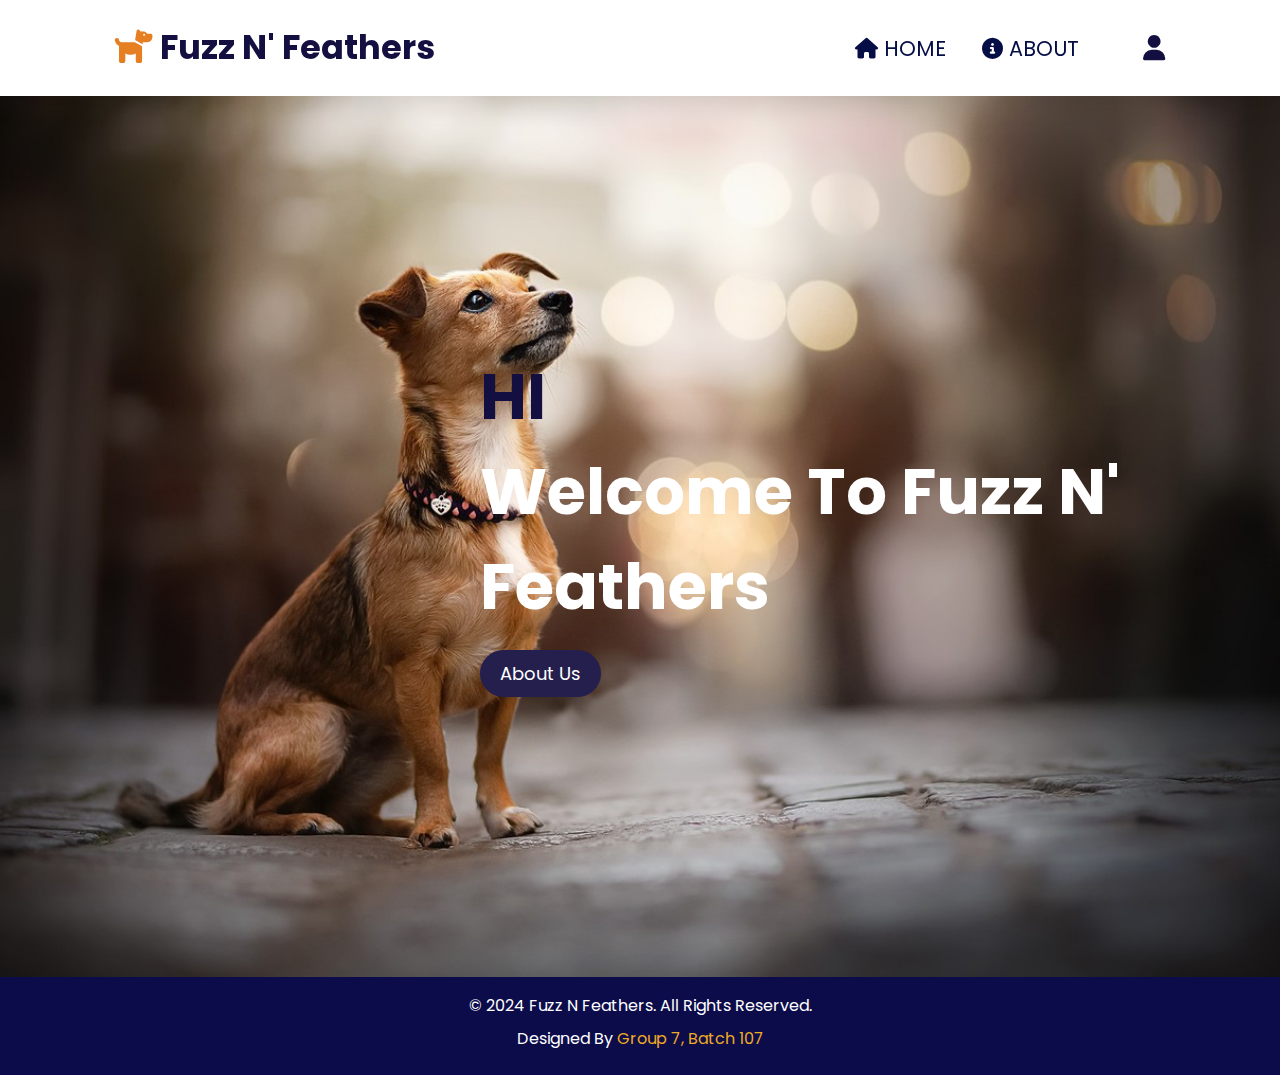
<file: index.html>
<!DOCTYPE html>
<html lang="en">
<head>
    <meta charset="UTF-8">
    <meta http-equiv="X-UA-Compatible" content="IE=edge">
    <meta name="viewport" content="width=device-width, initial-scale=1.0">
    <title>Fuzz n' Feathers</title>
    <link rel="stylesheet" href="https://cdnjs.cloudflare.com/ajax/libs/font-awesome/6.5.1/css/all.min.css">
    <link rel="stylesheet" href="../styles/index.css">
</head>
<body>

<header class="header">
    <a href="#" class="logo">
        <i class="fas fa-dog"></i>
        Fuzz n' Feathers
    </a>
    <nav class="navbar">
        <a href="../html/index.html"><i class="fas fa-home"></i> HOME</a>
        <a href="../html/about.html"><i class="fas fa-info-circle"></i> ABOUT</a>
    </nav>
    <div class="icons">
        <div id="login-btn">
            <a href="../html/signin.html">
                <i class="fas fa-user"></i>
            </a>
        </div>
    </div>
</header>

<section class="home" id="home">
    <div class="content">
        <h3><span>HI <br> </span>Welcome to Fuzz n' Feathers</h3>
        <a href="../html/about.html" class="btn"><span>About Us</span></a>
    </div>
</section>

<footer>
    <p>&copy; 2024 Fuzz n Feathers. All rights reserved.</p>
    <p>Designed by <a href="#">Group 7, Batch 107 </a></p>
  </footer>


</body>
</html>
</file>
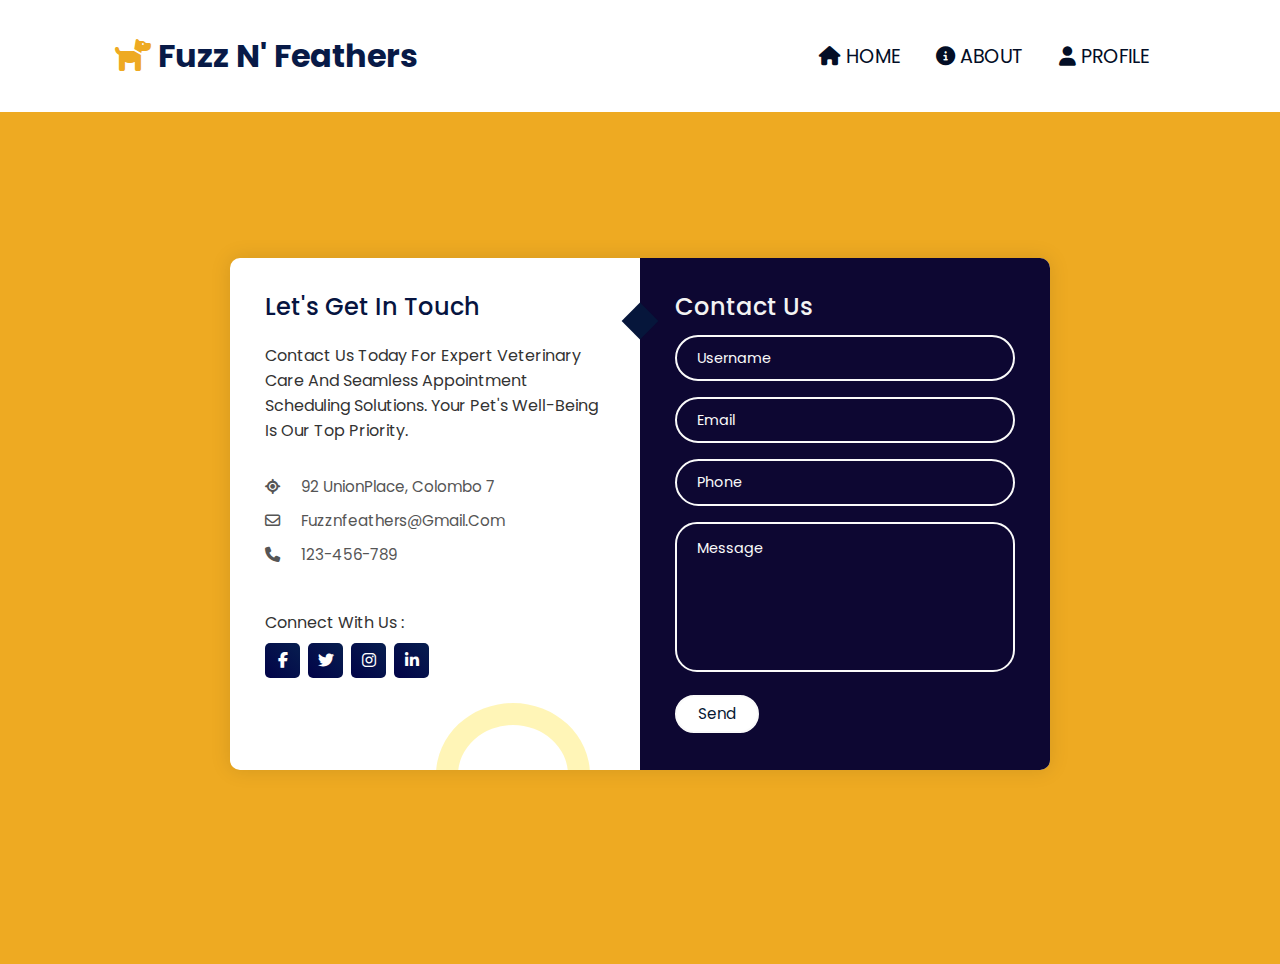
<file: contact.html>
<!DOCTYPE html>
<html lang="en">
<head>
    <meta charset="UTF-8">
    <meta http-equiv="X-UA-Compatible" content="IE=edge">
    <meta name="viewport" content="width=device-width, initial-scale=1.0">
    <title>Fuzz n' Feathers </title>
    <link rel="stylesheet" href="https://cdnjs.cloudflare.com/ajax/libs/font-awesome/6.5.1/css/all.min.css">
    <link rel="stylesheet" href="../styles/contact.css">
</head>
<body>

<header class="header">
    <a href="#" class="logo"> 
        <i class="fas fa-dog"> </i>
        Fuzz n' Feathers
    </a>
    <nav class="navbar">
        <a href="../html/index.html"><i class="fas fa-home"></i> HOME</a>
        <a href="../html/about.html"><i class="fas fa-info-circle"></i> ABOUT</a>
        <a href="../html/client.php"> <i class="fas fa-user"></i> PROFILE</a>
    </nav>
</header>

<div class="container">
  
    <div class="form">
        <div class="contact-info">
            <h3 class="title">Let's get in touch</h3>
            <p class="text">
                Contact us today for expert veterinary care and seamless appointment scheduling solutions. 
                Your pet's well-being is our top priority.
            </p>

            <div class="info">
                <div class="information">
                    <i class="fas fa-location"></i> 
                    <p>92 UnionPlace, Colombo 7</p>
                </div>

                <div class="information">
                    <i class="fa-regular fa-envelope"></i>
                    <p>fuzznfeathers@gmail.com</p>
                </div>

                <div class="information">
                    <i class="fa-solid fa-phone"></i>
                    <p>123-456-789</p>
                </div>
            </div>

            <div class="social-media">
                <p>Connect with us :</p>
                <div class="social-icons">
                    <a href="#">
                        <i class="fab fa-facebook-f"></i>
                    </a>
                    <a href="#">
                        <i class="fab fa-twitter"></i>
                    </a>
                    <a href="#">
                        <i class="fab fa-instagram"></i>
                    </a>
                    <a href="#">
                        <i class="fab fa-linkedin-in"></i>
                    </a>
                </div>
            </div>
        </div>

        <div class="contact-form">
          


            <form action="inquiries_sent.php" method="POST" autocomplete="off">
              
              <h3 class="title">Contact us</h3>
              <div class="input-container">
                  <input type="text" name="name" class="input" />
                  <label for="">Username</label>
                  <span>Username</span>
              </div>
              <div class="input-container">
                  <input type="email" name="email" class="input" />
                  <label for="">Email</label>
                  <span>Email</span>
              </div>
              <div class="input-container">
                  <input type="tel" name="phone" class="input" />
                  <label for="">Phone</label>
                  <span>Phone</span>
              </div>
              <div class="input-container textarea">
                  <textarea name="message" class="input"></textarea>
                  <label for="">Message</label>
                  <span>Message</span>
              </div>
              <input type="submit" value="Send" class="btn" />
          </form>
      </div>
</div>




<script src="/script/contact.js"></script>



</body>
</html>
</file>
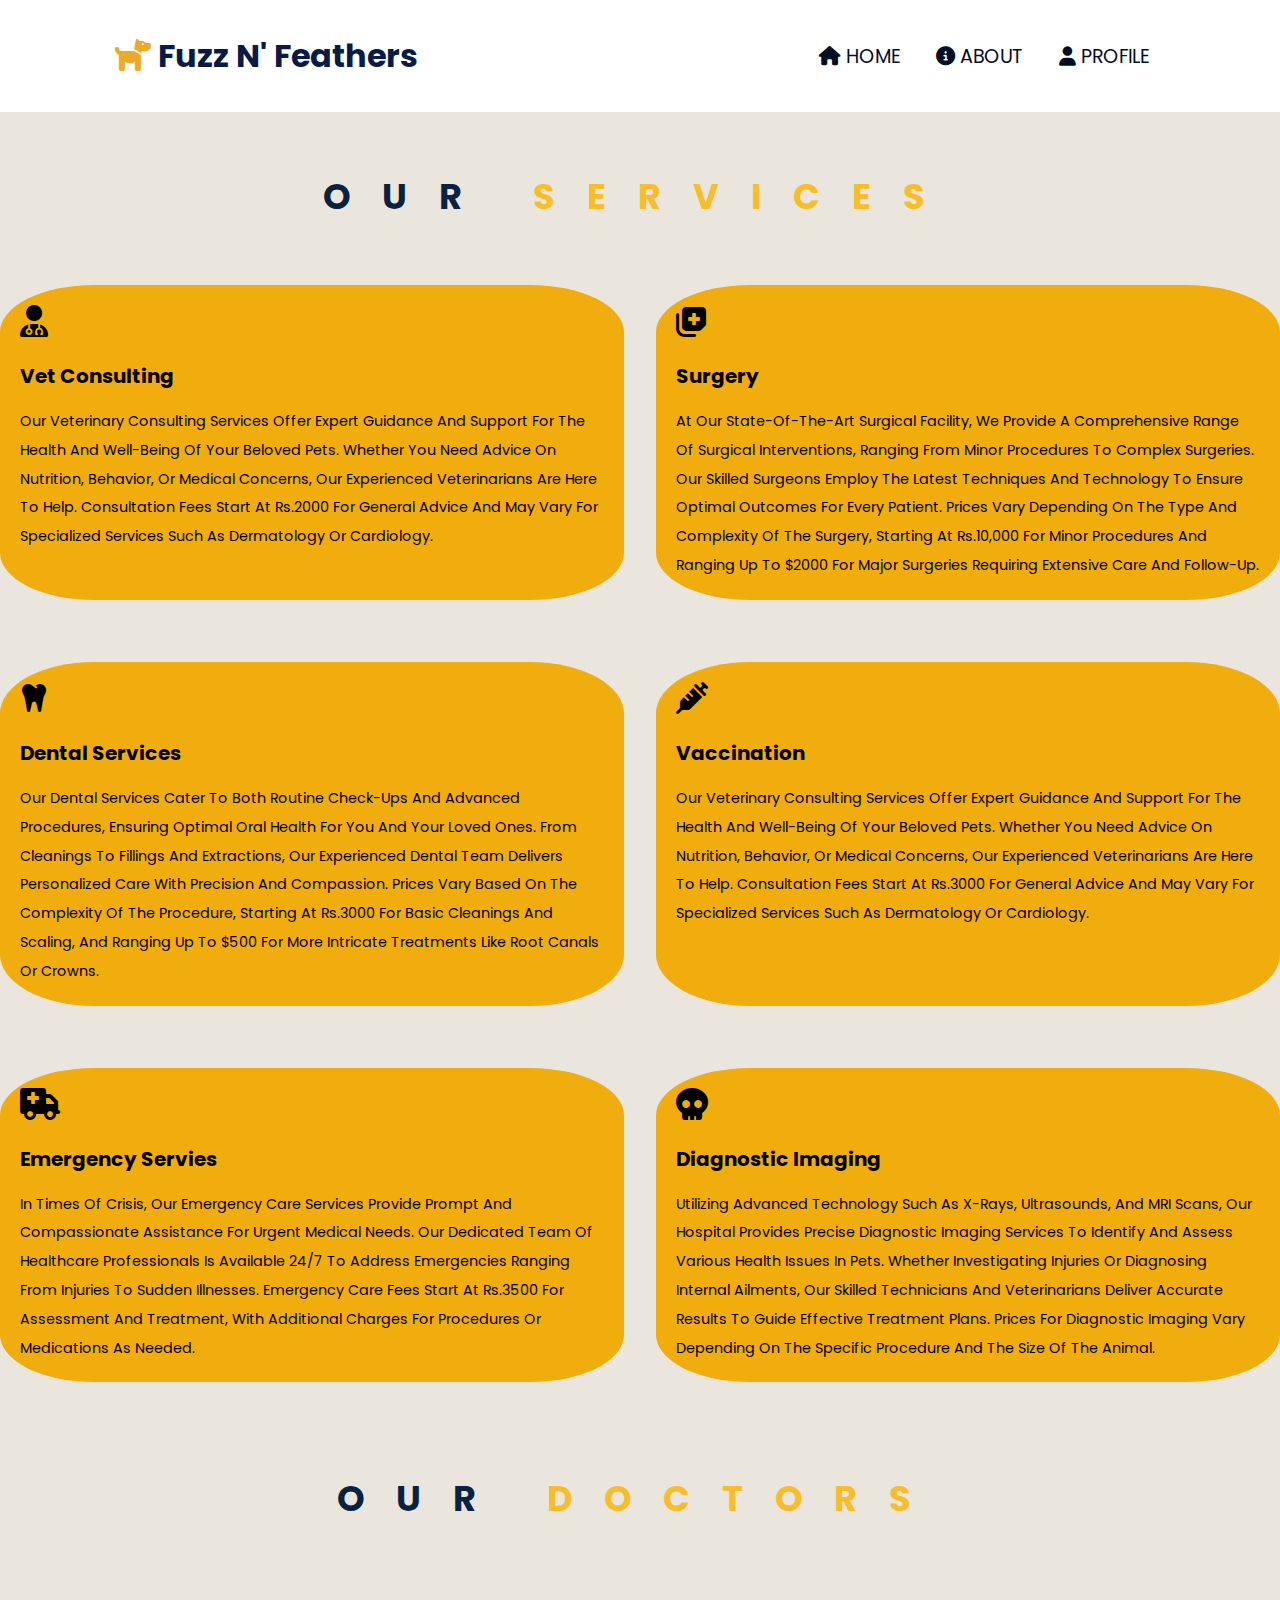
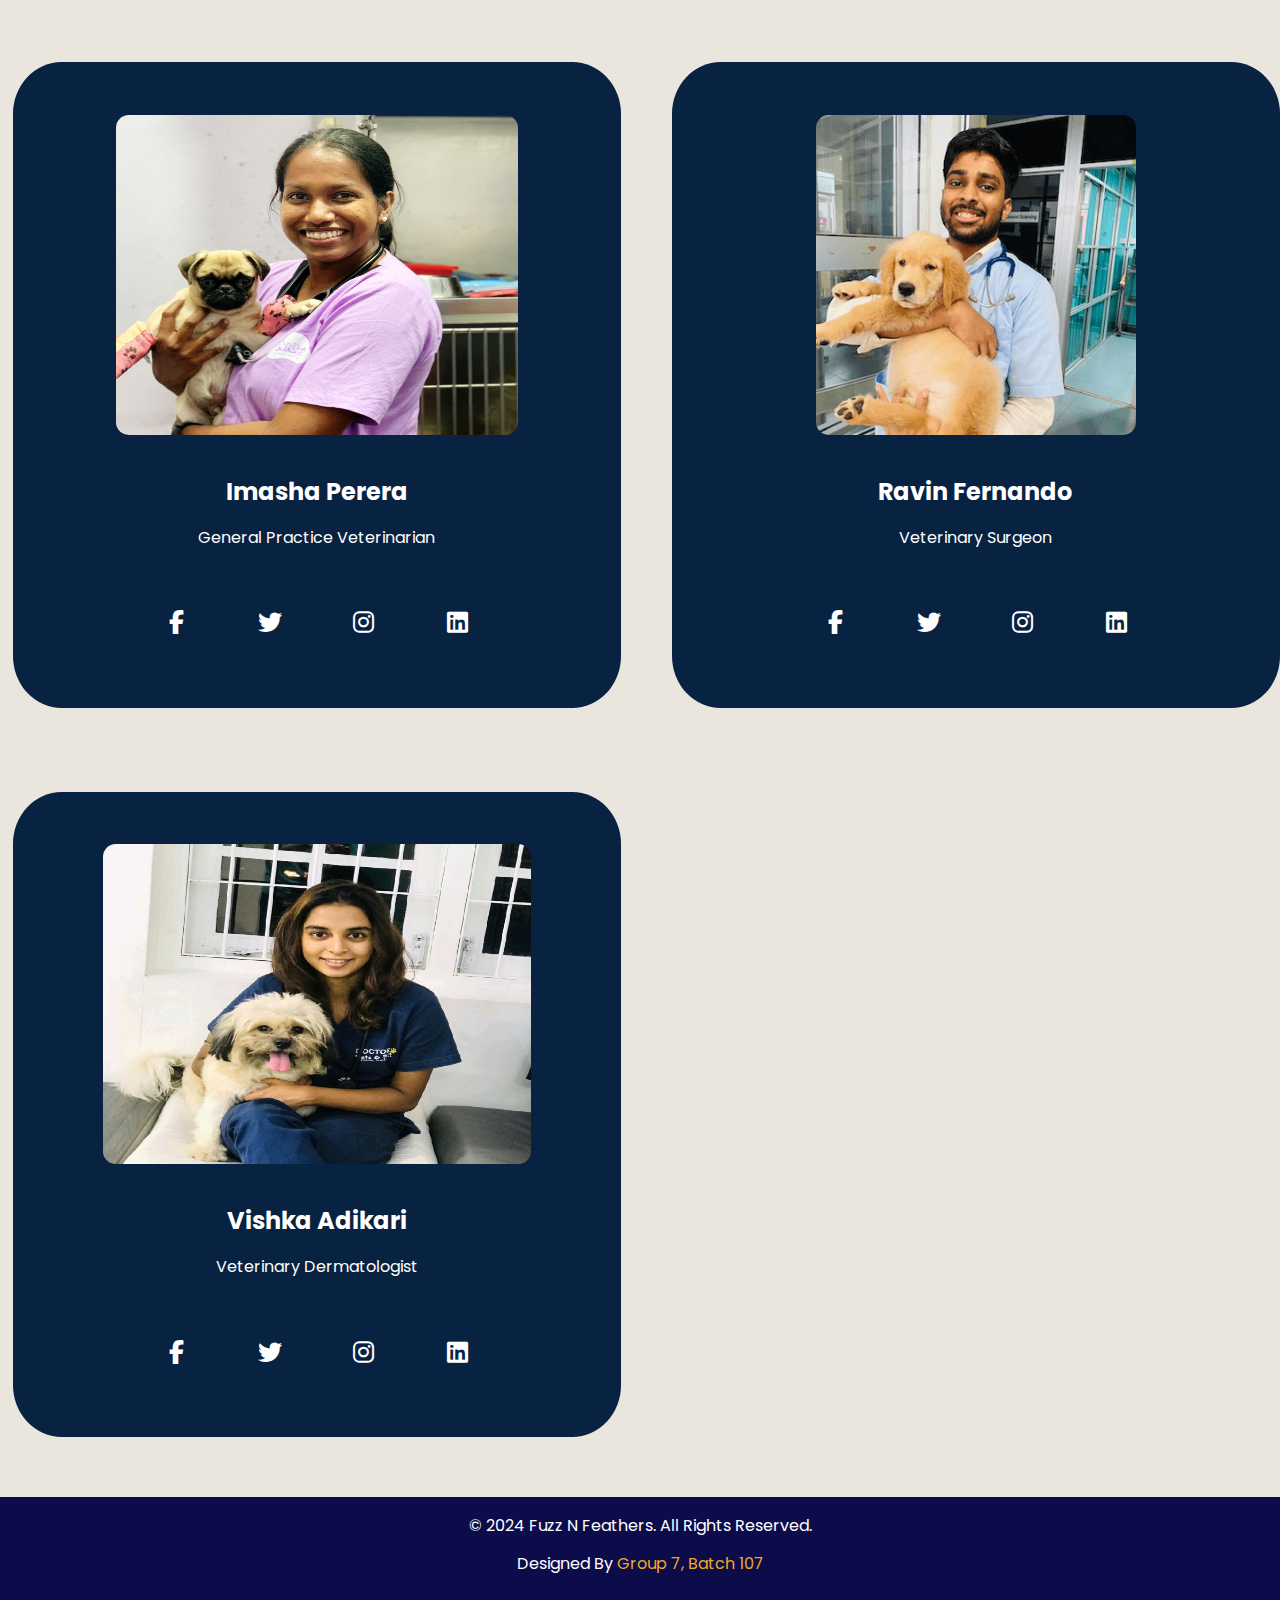
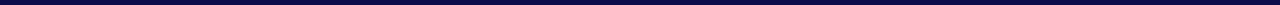
<file: services.html>
<!DOCTYPE html>
<html lang="en">
<head>
    <meta charset="UTF-8">
    <meta http-equiv="X-UA-Compatible" content="IE=egde">
    <meta name="viewport" content="width=device-width, initial-scale=1.0">
    <title>Fuzz n' Feathers  </title>
    <link rel="stylesheet" href="https://cdnjs.cloudflare.com/ajax/libs/font-awesome/6.5.1/css/all.min.css">
    <link rel="stylesheet" href="../styles/services.css">
    

</head>
<body>

<header class="header">

    <a href="#" class="logo"> 
        <i class="fas fa-dog"> </i>
        Fuzz n' Feathers</a>


    <nav class="navbar">
        
        <a href="../html/index.html"><i class="fas fa-home"></i> HOME</a>
        <a href="../html/about.html"><i class="fas fa-info-circle"></i> ABOUT</a>
        <a href="../html/client.php"> <i class="fas fa-user"></i> PROFILE</a>
            
        
    </nav>
</header>



<section class="services" id="services">

    <h1 class="heading"> our <span>Services</span></h1>

    <div class="box-container">
        

        <div class="box">
            <i class="fa-solid fa-user-doctor"></i>
            <h3>Vet Consulting</h3>
            <p>Our veterinary consulting services offer expert guidance and support for the health and well-being of your beloved pets. Whether you need advice on nutrition, behavior, or medical concerns, our experienced veterinarians are here to help. Consultation fees start at Rs.2000 for general advice and may vary for specialized services such as dermatology or cardiology.</p>
        </div>

        <div class="box">
            <i class="fa-solid fa-notes-medical"></i>
            <h3>Surgery</h3>
            <p>At our state-of-the-art surgical facility, we provide a comprehensive range of surgical interventions, ranging from minor procedures to complex surgeries. Our skilled surgeons employ the latest techniques and technology to ensure optimal outcomes for every patient. Prices vary depending on the type and complexity of the surgery, starting at Rs.10,000 for minor procedures and ranging up to $2000 for major surgeries requiring extensive care and follow-up.</p>
        </div>

        <div class="box">
            <i class="fa-solid fa-tooth"></i>
            <h3>Dental Services</h3>
            <p>Our dental services cater to both routine check-ups and advanced procedures, ensuring optimal oral health for you and your loved ones. From cleanings to fillings and extractions, our experienced dental team delivers personalized care with precision and compassion. Prices vary based on the complexity of the procedure, starting at Rs.3000 for basic cleanings and scaling, and ranging up to $500 for more intricate treatments like root canals or crowns.</p>
        </div>

        <div class="box">
            <i class="fa-solid fa-syringe"></i>
            <h3>Vaccination</h3>
            <p>Our veterinary consulting services offer expert guidance and support for the health and well-being of your beloved pets. Whether you need advice on nutrition, behavior, or medical concerns, our experienced veterinarians are here to help. Consultation fees start at Rs.3000 for general advice and may vary for specialized services such as dermatology or cardiology.</p>
        </div>

        <div class="box">
            <i class="fa-solid fa-truck-medical"></i>
            <h3>Emergency Servies</h3>
            <p>In times of crisis, our emergency care services provide prompt and compassionate assistance for urgent medical needs. Our dedicated team of healthcare professionals is available 24/7 to address emergencies ranging from injuries to sudden illnesses. Emergency care fees start at Rs.3500 for assessment and treatment, with additional charges for procedures or medications as needed.</p>
        </div>

        <div class="box">
            <i class="fa-solid fa-skull"></i>
            <h3>Diagnostic Imaging</h3>
            <p>Utilizing advanced technology such as X-rays, ultrasounds, and MRI scans, our hospital provides precise diagnostic imaging services to identify and assess various health issues in pets. Whether investigating injuries or diagnosing internal ailments, our skilled technicians and veterinarians deliver accurate results to guide effective treatment plans. 
                Prices for diagnostic imaging vary depending on the specific procedure and the size of the animal.</p>
        </div>
    </div>
</section>




<section class="doctors" id="doctors" >
    <h1 class="heading">OUR <span>DOCTORS</span></h1>
<br>
<br>
<br>

<div class="box-container">

    <div class="box">
        <img src="../Images/doc1.jpg" alt="" width="75%" height="81%">
        <h3>Imasha Perera</h3>
        <span>General Practice Veterinarian</span>
        <div class="share">
            <a href="#" class="fab fa-facebook-f"></a>
            <a href="#" class="fab fa-twitter"></a>
            <a href="#" class="fab fa-instagram"></a>
            <a href="#" class="fab fa-linkedin"></a>

        </div>
    </div>

    <div class="box">
        <img src="../Images/doc2.png" alt="">
        <h3>Ravin Fernando</h3>
        <span>Veterinary Surgeon</span>
        <div class="share">
            <a href="#" class="fab fa-facebook-f"></a>
            <a href="#" class="fab fa-twitter"></a>
            <a href="#" class="fab fa-instagram"></a>
            <a href="#" class="fab fa-linkedin"></a>

        </div>
    </div>

    <div class="box">
        <img src="../Images/doc3.jpg" alt="" width="80%" height="81%">
        <h3>Vishka Adikari</h3>
        <span>Veterinary Dermatologist</span>
        <div class="share">
            <a href="#" class="fab fa-facebook-f"></a>
            <a href="#" class="fab fa-twitter"></a>
            <a href="#" class="fab fa-instagram"></a>
            <a href="#" class="fab fa-linkedin"></a>

        </div>
    </div>
</div>
</section>
<br>
<br>


<footer>
    <p>&copy; 2024 Fuzz n Feathers. All rights reserved.</p>
    <p>Designed by <a href="#">Group 7, Batch 107 </a></p>
  </footer>

  
</body>
</html>
</file>
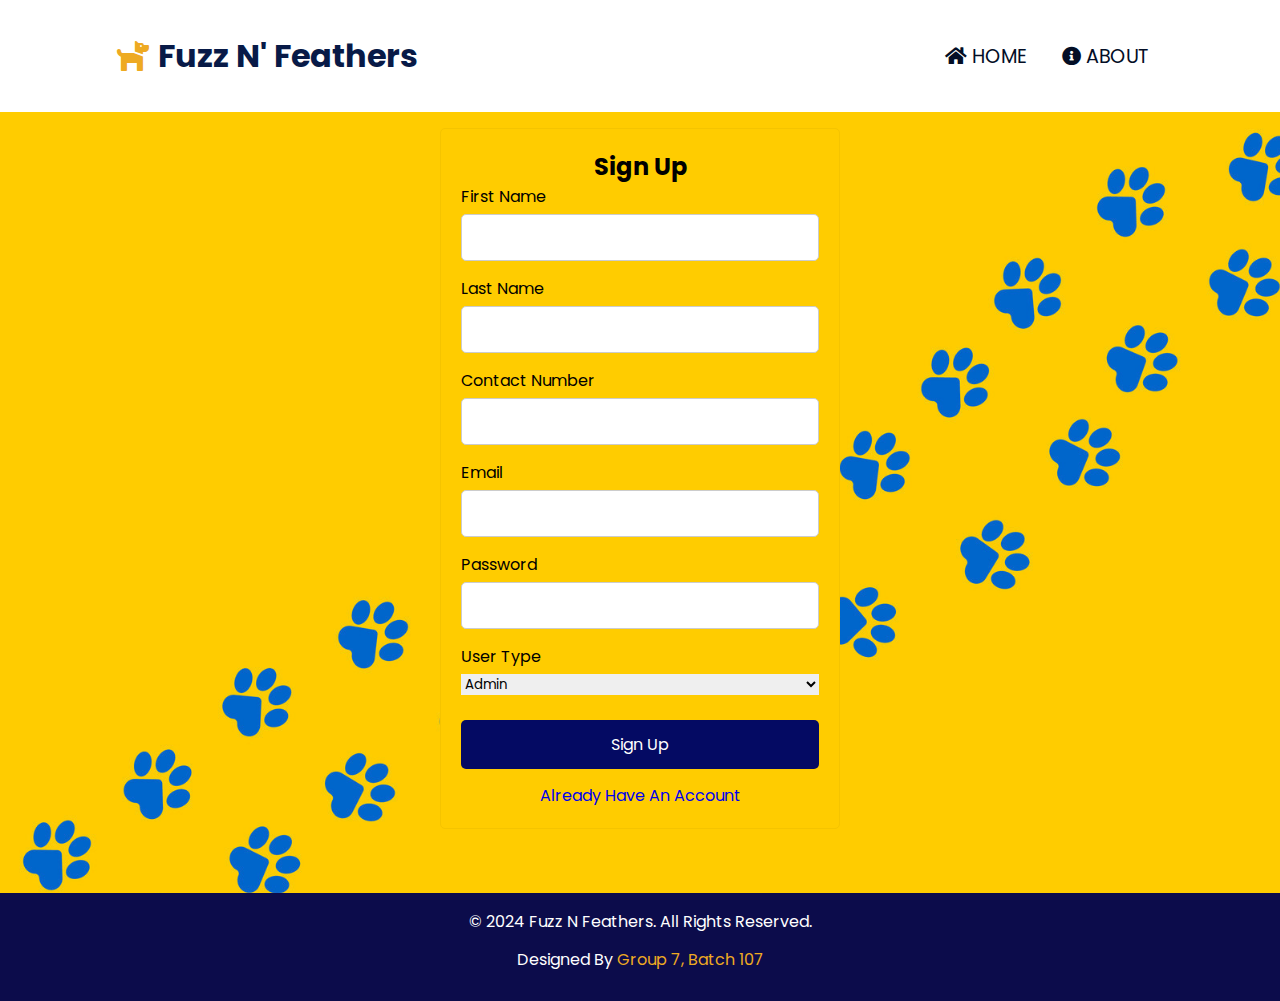
<file: signup.html>
<!DOCTYPE html>
<html lang="en">
<head>
    <meta charset="UTF-8">
    <title>Petcare</title>
    <link rel='stylesheet' href='https://cdnjs.cloudflare.com/ajax/libs/font-awesome/5.14.0/css/all.min.css'>
    <link rel="stylesheet" href="../styles/signup.css">

</head>
<body>

<header class="header">
    <a href="#" class="logo"> 
        <i class="fas fa-dog"> </i>
        Fuzz n' Feathers</a>
    <nav class="navbar">      
        <a href="../html/index.html"><i class="fas fa-home"></i> HOME</a>
        <a href="../html/about.html"><i class="fas fa-info-circle"></i> ABOUT</a>        
    </nav>
</header>

<div class="signup">
    <h1>Sign up</h1>
    <form action="../html/signup.php" method="POST">
        <label>First name</label>
        <input type="text" name="fname" required>
    
        <label>Last name</label>
        <input type="text" name="lname" required>
    
        <label>Contact Number</label>
        <input type="tel" name="cnum" required>
    
        <label>Email</label>
        <input type="email" name="email" required>
    
        <label>Password</label>
        <input type="password" name="pass" required>
    
        <label>User Type</label>
        <select name="usertype" required>
            <option value="admin">admin</option>
            <option value="client">client</option> 
        </select>
    
        <button type="submit" name="petcare">Sign Up</button> 
        
        <div class="link">
            <a href="../html/signin.html">Already have an Account</a>
        </div>
    </form>
    
</div>

<script  src="/script/signup.js"></script>

<footer>
    <p>&copy; 2024 Fuzz n Feathers. All rights reserved.</p>
    <p>Designed by <a href="#">Group 7, Batch 107 </a></p>
  </footer>



</body>
</html>
</file>
<file: styles/index.css>
@import url("https://fonts.googleapis.com/css2?family=Poppins:wght@100;300;400;500;600&display=swap");

* {
  font-family: "Poppins", sans-serif;
  margin: 0;
  padding: 0;
  box-sizing: border-box;
  outline: none;
  border: none;
  text-decoration: none;
  text-transform: capitalize;
  transition: 0.2s linear;
}

html {
  overflow: hidden;
}


.header {
  background: #fff;
  display: flex;
  align-items: center;
  justify-content: space-between;
  padding: 1.5rem 9%; 
  box-shadow: 0 0.5rem 1.5rem rgba(0, 0, 0, 0.1);
  position: fixed;
  top: 0;
  left: 0;
  right: 0;
  z-index: 1000;
  height: 6rem; 
}

.header.active {
  background-color: rgba(255, 255, 255, 0.9); 
}


.header .logo {
  font-size: 2.1rem;
  color: #130f40;
  font-weight: bolder;
}

.header .logo i {
  color: #e67e22;
}

.header .navbar {
  margin-left: auto; 
}

.header .navbar a {
  margin: 0 1rem;
  font-size: 1.3rem;
  color: #040d46;
}

.header .navbar a:hover {
  color: #e67e22;
}



.icons {
  display: flex;
  align-items: center;
}

.icons a,
.icons div {
  font-size: 1.6rem;
  margin-left: 1.5rem;
  color: #130f40;
  cursor: pointer;
}

.icons a:hover,
.icons div:hover {
  color: #e67e22;
}



.btn {
  display: inline-block;
  padding: 10px 20px;
  background-color: #0c0639;
  color: white;
  text-decoration: none;
  font-size: 18px;
  border: none;
  border-radius: 25px;
  position: relative;
  overflow: hidden;
  transition: all 0.3s ease;
}

.btn::before {
  content: '';
  position: absolute;
  top: 50%;
  left: 50%;
  width: 300%;
  height: 300%;
  background-color: rgba(255, 255, 255, 0.1);
  border-radius: 50%;
  transition: all 0.6s ease;
  z-index: 0;
  transform: translate(-50%, -50%);
}

.btn:hover::before {
  width: 0;
  height: 0;
}

.btn span {
  position: relative;
  z-index: 1;
}




.home {
  min-height: 100vh;
  display: flex;
  align-items: center;
  justify-content: flex-end;
  background: url(../Images/bgdog.jpg) no-repeat;
  background-position: center;
  background-size: cover;
  position: relative;
  margin-top: 6%;
}

.home .content {
  width: 50rem;
}

.home .content h3 {
  font-size: 4rem;
  color: #fff;
  padding-bottom: 1rem;
}

.home .content h3 span {
  color: #130f40;
}

@media (max-width: 991px) {
  html {
    font-size: 55%;
  }

  .header {
    padding: 2rem;
  }

  section {
    padding: 5rem 2rem;
  }
}

@media (max-width: 768px) {
  .header .navbar {
    position: absolute;
    top: 100%; 
    left: 0;
    right: 0;
    background: #fff;
    clip-path: polygon(0 1%, 100% 0, 100% 0, 0 0);
    display: none; 
  }

  .header .navbar.active {
    clip-path: polygon(0 1%, 100% 0, 100% 100%, 0 100%);
    display: block; 
  }

  .header .navbar a {
    display: block;
    margin: 2rem;
    font-size: 2rem;
  }
}

@media (max-width: 450px) {
  html {
    font-size: 50%;
  }
}

footer {
  background-color: #0c0c4b;
  color: #fff;
  padding: 1rem 6rem; 
  text-align: center;

}

footer p {
  margin-bottom: 0.5rem;
  color: #fff;
}

footer a {
  color: #eeaa22;
  text-decoration: none;
}

footer a:hover {
  text-decoration: underline;
}
</file>
<file: styles/contact.css>
@import url("https://fonts.googleapis.com/css2?family=Poppins:wght@100;300;400;500;600&display=swap");
*{
  font-family: 'Poppins', sans-serif;
  margin: 0;
  padding: 0;
  box-sizing: border-box;
  outline: none; border: none;
  text-decoration: none;
  text-transform: capitalize;
  transition: .2s linear;
}
.header{
background-color: #fff;
display: flex;
align-items: center;
justify-content: space-between;
padding: 2rem 9%;
box-shadow: rgb(102, 101, 101);
position: fixed;
top: 0; left: 0; right: 0;
z-index: 1000;


.logo{
  font-size: 2rem;
  color: rgb(8, 26, 71);
  font-weight: bolder;

  i{
    color:rgb(238, 170, 34);
  }
}
.navbar a{
  margin: 0 1rem;
  font-size: 1.2rem;
  color:rgb(3, 14, 38);
 

  &:hover{
    color: rgb(246, 179, 46);
  }

}

}

body{
  background-color: rgb(255, 255, 255);
}

.container {
  position: relative;
  width: 100%;
  min-height: 100vh;
  padding: 2rem;
  background-color:rgb(238, 170, 34);
  overflow: hidden;
  display: flex;
  align-items: center;
  justify-content: center;
  margin-top: 5%;
 
}

.form {
  width: 100%;
  max-width: 820px;
  background-color: #fff;
  border-radius: 10px;
  box-shadow: 0 0 20px 1px rgba(0, 0, 0, 0.1);
  z-index: 1000;
  overflow: hidden;
  display: grid;
  grid-template-columns: repeat(2, 1fr);
}

.contact-form {
  background-color: #0d0732;
  position: relative;
}

.circle {
  border-radius: 50%;
  background: linear-gradient(135deg, transparent 20%, #020838);
  position: absolute;
}



.contact-form:before {
  content: "";
  position: absolute;
  width: 26px;
  height: 26px;
  background-color: #06163b;
  transform: rotate(45deg);
  top: 50px;
  left: -13px;
}

form {
  padding: 2.3rem 2.2rem;
  z-index: 10;
  overflow: hidden;
  position: relative;
}

.title {
  color: #f3f3f3;
  font-weight: 500;
  font-size: 1.5rem;
  line-height: 1;
  margin-bottom: 0.7rem;
}

.input-container {
  position: relative;
  margin: 1rem 0;
}

.input {
  width: 100%;
  outline: none;
  border: 2px solid #fafafa;
  background: none;
  padding: 0.6rem 1.2rem;
  color: #fff;
  font-weight: 500;
  font-size: 0.95rem;
  letter-spacing: 0.5px;
  border-radius: 25px;
  transition: 0.3s;
}

textarea.input {
  padding: 0.8rem 1.2rem;
  min-height: 150px;
  border-radius: 22px;
  resize: none;
  overflow-y: auto;
}

.input-container label {
  position: absolute;
  top: 50%;
  left: 15px;
  transform: translateY(-50%);
  padding: 0 0.4rem;
  color: #fafafa;
  font-size: 0.9rem;
  font-weight: 400;
  pointer-events: none;
  z-index: 1000;
  transition: 0.5s;
}

.input-container.textarea label {
  top: 1rem;
  transform: translateY(0);
}

.btn {
  padding: 0.6rem 1.3rem;
  background-color: #fff;
  border: 2px solid #fafafa;
  font-size: 0.95rem;
  color: #061833;
  line-height: 1;
  border-radius: 25px;
  outline: none;
  cursor: pointer;
  transition: 0.3s;
  margin: 0;
}

.btn:hover {
  background-color: transparent;
  color: #fff;
}

.input-container span {
  position: absolute;
  top: 0;
  left: 25px;
  transform: translateY(-50%);
  font-size: 0.8rem;
  padding: 0 0.4rem;
  color: transparent;
  pointer-events: none;
  z-index: 500;
}

.input-container span:before,
.input-container span:after {
  content: "";
  position: absolute;
  width: 10%;
  opacity: 0;
  transition: 0.3s;
  height: 5px;
  background-color: #031636;
  top: 50%;
  transform: translateY(-50%);
}

.input-container span:before {
  left: 50%;
}

.input-container span:after {
  right: 50%;
}

.input-container.focus label {
  top: 0;
  transform: translateY(-50%);
  left: 25px;
  font-size: 0.8rem;
}

.input-container.focus span:before,
.input-container.focus span:after {
  width: 50%;
  opacity: 1;
}

.contact-info {
  padding: 2.3rem 2.2rem;
  position: relative;
}

.contact-info .title {
  color: #061440;
}

.text {
  color: #333;
  margin: 1.5rem 0 2rem 0;
}

.information {
  display: flex;
  color: #555;
  margin: 0.7rem 0;
  align-items: center;
  font-size: 0.95rem;
}

.information p{
  margin-left: 6%;

}




.icon {
  width: 28px;
  margin-right: 0.7rem;
}

.social-media {
  padding: 2rem 0 0 0;
}

.social-media p {
  color: #333;
}

.social-icons {
  display: flex;
  margin-top: 0.5rem;
}

.social-icons a {
  width: 35px;
  height: 35px;
  border-radius: 5px;
  background: linear-gradient(45deg, #020348, #071e4f);
  color: #fff;
  text-align: center;
  line-height: 35px;
  margin-right: 0.5rem;
  transition: 0.3s;
}

.social-icons a:hover {
  transform: scale(1.05);
}

.contact-info:before {
  content: "";
  position: absolute;
  width: 110px;
  height: 100px;
  border: 22px solid #ffdf12;
  border-radius: 50%;
  bottom: -77px;
  right: 50px;
  opacity: 0.3;
}



.square {
  position: absolute;
  height: 400px;
  top: 50%;
  left: 50%;
  transform: translate(181%, 11%);
  opacity: 0.2;
}

@media (max-width: 850px) {
  .form {
    grid-template-columns: 1fr;
  }

  .contact-info:before {
    bottom: initial;
    top: -75px;
    right: 65px;
    transform: scale(0.95);
  }

  .contact-form:before {
    top: -13px;
    left: initial;
    right: 70px;
  }

  .square {
    transform: translate(140%, 43%);
    height: 350px;
  }

 

  .text {
    margin: 1rem 0 1.5rem 0;
  }

  .social-media {
    padding: 1.5rem 0 0 0;
  }
}

@media (max-width: 480px) {
  .container {
    padding: 1.5rem;
  }

  .contact-info:before {
    display: none;
  }

  .square,
  .big-circle {
    display: none;
  }

  form,
  .contact-info {
    padding: 1.7rem 1.6rem;
  }

  .text,
  .information,
  .social-media p {
    font-size: 0.8rem;
  }

  .title {
    font-size: 1.15rem;
  }

  .social-icons a {
    width: 30px;
    height: 30px;
    line-height: 30px;
  }

  .icon {
    width: 23px;
  }

  .input {
    padding: 0.45rem 1.2rem;
  }

  .btn {
    padding: 0.45rem 1.2rem;
  }
}
</file>
<file: styles/services.css>
@import url("https://fonts.googleapis.com/css2?family=Poppins:wght@100;300;400;500;600&display=swap");

* {
    font-family: 'Poppins', sans-serif;
    margin: 0;
    padding: 0;
    box-sizing: border-box;
    outline: none;
    border: none;
    text-decoration: none;
    text-transform: capitalize;
    transition: .2s linear;
}

.header {
    background-color: #fff;
    display: flex;
    align-items: center;
    justify-content: space-between;
    padding: 2rem 9%;
    box-shadow: rgb(102, 101, 101);
    position: fixed;
    top: 0;
    left: 0;
    right: 0;
    z-index: 1000;
}

.logo {
    font-size: 2rem;
    color: rgb(8, 26, 71);
    font-weight: bolder;
}

.logo i {
    color: rgb(238, 170, 34);
}

.navbar a {
    margin: 0 1rem;
    font-size: 1.2rem;
    color: rgb(3, 14, 38);
}

.navbar a:hover {
    color: rgb(246, 179, 46);
}

body {
    background-color: rgb(234, 230, 221);
}

.services .box-container {
    display: grid;
    grid-template-columns: repeat(auto-fit, minmax(27rem, 1fr));
    gap: 2rem;
}

.services .box-container .box,
.doctors .box-container .box {
    background: #f1ac0d;
    border-radius: 15%;
    box-shadow: var(--box-shadow);
    border: var(--border);
    padding: 20px; 
    margin-top: 30px;
}

.heading {
    text-align: center;
    padding-bottom: 2rem;
    font-size: 2.2rem;
    color: rgb(8, 34, 66);
    text-transform: uppercase;
    margin-top: 170px;
    letter-spacing: 2rem;
}

.heading span {
    text-transform: uppercase;
    color: #f8bd29;
}

.services .box-container .box i {
    color: black;
    font-size: 2rem;
    padding-bottom: .5rem;
}

.services .box-container .box h3,
.doctors .box-container .box h3 {
    color: black;
    font-size: 125%;
    padding: 1rem 0;
}

.services .box-container .box p,
.doctors .box-container .box p {
    color: black;
    font-size: 90%;
    line-height: 2;
}

.doctors .box-container {
    display: grid;
    grid-template-columns: repeat(auto-fit, minmax(27rem, 1fr));
    gap: 4%;
    margin-left: 1%;
}

.doctors .heading {
    margin-top: 7%;
}

.doctors .box-container .box {
    text-align: center;
    background-color: rgb(8, 34, 66);
    border-radius: 8%;
    padding: 6%;
    border: var(--border);
    box-shadow: var(--box-shadow);
}

.doctors .box-container .box img {
    height: 20rem;
    border: var(--border);
    border-radius: .8rem;
    margin-top: 1rem;
    margin-bottom: 1rem;
}

.doctors .box-container .box h3 {
    color: #fff;
    font-size: 1.5rem;
}

.doctors .box-container .box span {
    color: #fff;
    font-size: 1rem;
}

.doctors .box-container .box .share {
    padding-top: 2rem;
}

.doctors .box-container .box .share a {
    height: 5rem;
    width: 5rem;
    line-height: 4.5rem;
    font-size: 1.5rem;
    color: #ffffff;
    border-radius: .5rem;
    border: var(--border);
    margin: .3rem;
}

.doctors .box-container .box .share a:hover {
    background-color: #f1ac0d;
    color: #fff;
    box-shadow: var(--box-shadow);
}

footer {
    background-color: #0c0c4b;
    color: #fff;
    padding: 1rem 6rem; 
    text-align: center;
    margin-top: 5%;
}

footer p {
    margin-bottom: 0.8rem; 
    color: #fff;
}

footer a {
    color: #eeaa22;
    text-decoration: none;
}

footer a:hover {
    text-decoration: underline;
}
</file>
<file: styles/signup.css>
@import url("https://fonts.googleapis.com/css2?family=Poppins:wght@100;300;400;500;600&display=swap");
*{
  font-family: 'Poppins', sans-serif;
  margin: 0;
  padding: 0;
  box-sizing: border-box;
  outline: none; border: none;
  text-decoration: none;
  text-transform: capitalize;
  transition: .2s linear;
}
body {
    font-family: Arial, sans-serif;
    margin: 0;
    padding: 0;
    background-image: url(../Images/signupbg.jpg);
    background-repeat: no-repeat;
    background-size: cover;
    
    
    
}

.header{
    background-color: #fff;
    display: flex;
    align-items: center;
    justify-content: space-between;
    padding: 2rem 9%;
    box-shadow: rgb(102, 101, 101);
    position: fixed;
    top: 0; left: 0; right: 0;
    z-index: 1000;
    
    .logo{
      font-size: 2rem;
      color: rgb(8, 26, 71);
      font-weight: bolder;
    
      i{
        color:rgb(238, 170, 34)
      }
    }
    .navbar a{
      margin: 0 1rem;
      font-size: 1.2rem;
      color:rgb(3, 14, 38);
     
    
      &:hover{
        color: rgb(246, 179, 46);
      }
    
    }
 }

.signup {
    max-width: 400px;
    margin: 50px auto;
    padding: 20px;
    border: 1px solid #f5c400;
    border-radius: 5px;
    margin-top: 10%;
    background-color: #ffcc00;
}

.signup h1 {
    text-align: center;
    font-size: 150%;
}

.signup form {
    display: flex;
    flex-direction: column;
}

.signup label {
    margin-bottom: 5px;
}

.signup input[type="text"],
.signup input[type="email"],
.signup input[type="tel"],
.signup input[type="password"] {
    padding: 10px;
    margin-bottom: 15px;
    border: 1px solid #ccc;
    border-radius: 5px;
    font-size: 16px;
}

.signup button[type="submit"] {
    background-color: #040a63;
    color: white;
    padding: 12px 20px;
    border: none;
    border-radius: 5px;
    cursor: pointer;
    font-size: 16px;
    margin-top: 7%;
}

.signup button[type="submit"]:hover {
    background-color: #45a049;
}

.link {
  text-align: center;
  margin-top: 4%;
}


footer {
  background-color: #0c0c4b;
  color: #fff;
  padding: 1rem 6rem; 
  text-align: center;
  margin-top: 5%;

}

footer p {
  margin-bottom: 0.8rem; 
  color: #fff;
}

footer a {
  color: #eeaa22;
  text-decoration: none;
}

footer a:hover {
  text-decoration: underline;
}
</file>
